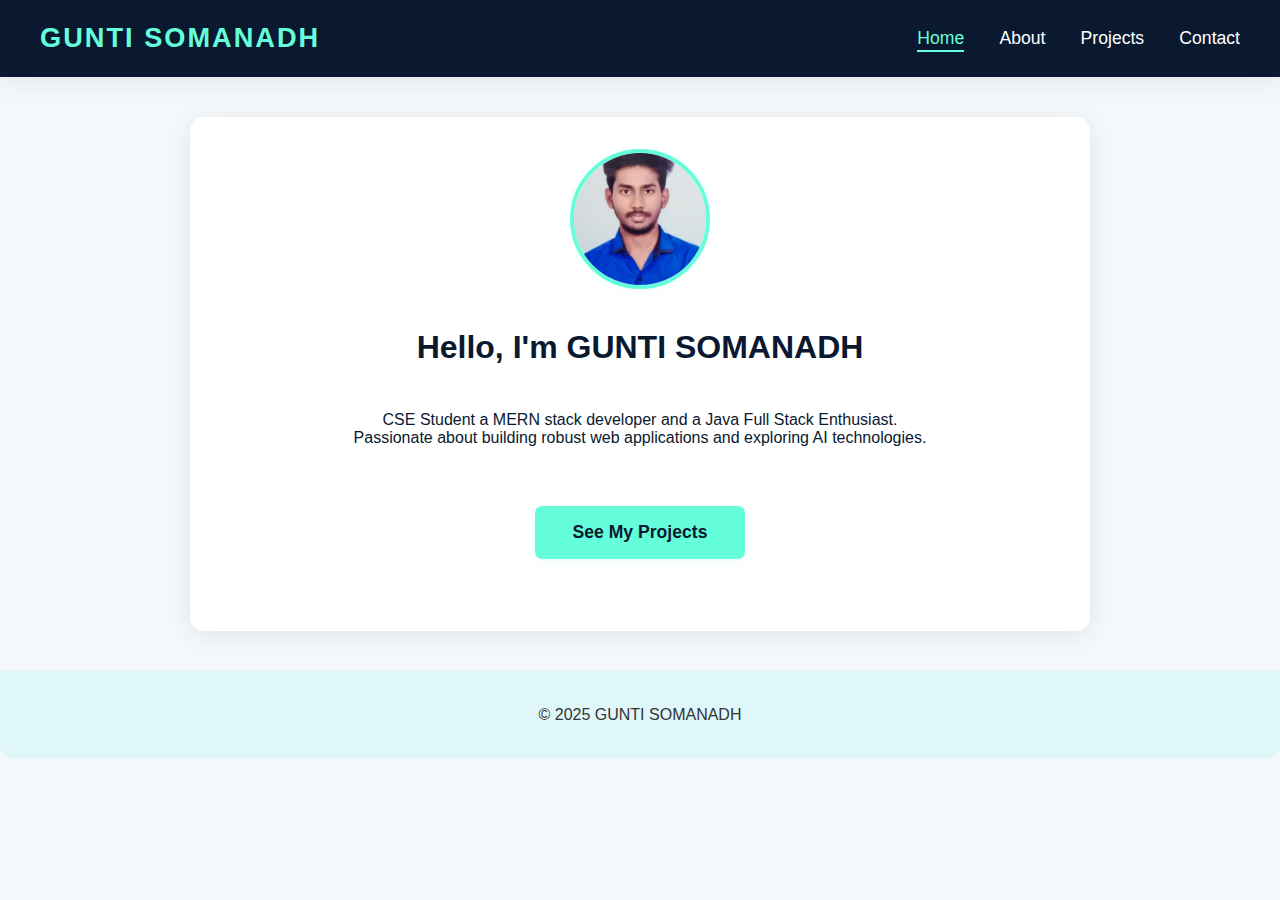
<file: index.html>
<!DOCTYPE html>
<html lang="en">
<head>
  <meta charset="UTF-8" />
  <meta name="viewport" content="width=device-width, initial-scale=1.0"/>
  <title>MY Portfolio</title>
  <link rel="icon" type="image/x-icon" href="images/favicon.ico">

  <link rel="stylesheet" href="styles.css"/>
</head>
<body>
  <header>
    <div class="logo">GUNTI SOMANADH</div>
    <nav>
      <ul>
        <li><a href="index.html" class="active">Home</a></li>
        <li><a href="about.html">About</a></li>
        <li><a href="projects.html">Projects</a></li>
        <li><a href="contact.html">Contact</a></li>
      </ul>
    </nav>
  </header>
  <main>
    <section class="hero">
      <img src="images/profile.jpg" alt="GUNTI SOMANADH" class="profile-img"/>
      <h1>Hello, I'm GUNTI SOMANADH</h1>
      <p>
        CSE Student a MERN stack developer and a Java Full Stack Enthusiast.<br>
        Passionate about building robust web applications and exploring AI technologies.
      </p>
      <a href="projects.html" class="btn">See My Projects</a>
    </section>
  </main>
  <footer>
    <p>&copy; 2025 GUNTI SOMANADH</p>
  </footer>
  <script src="script.js"></script>
</body>
</html>
</file>
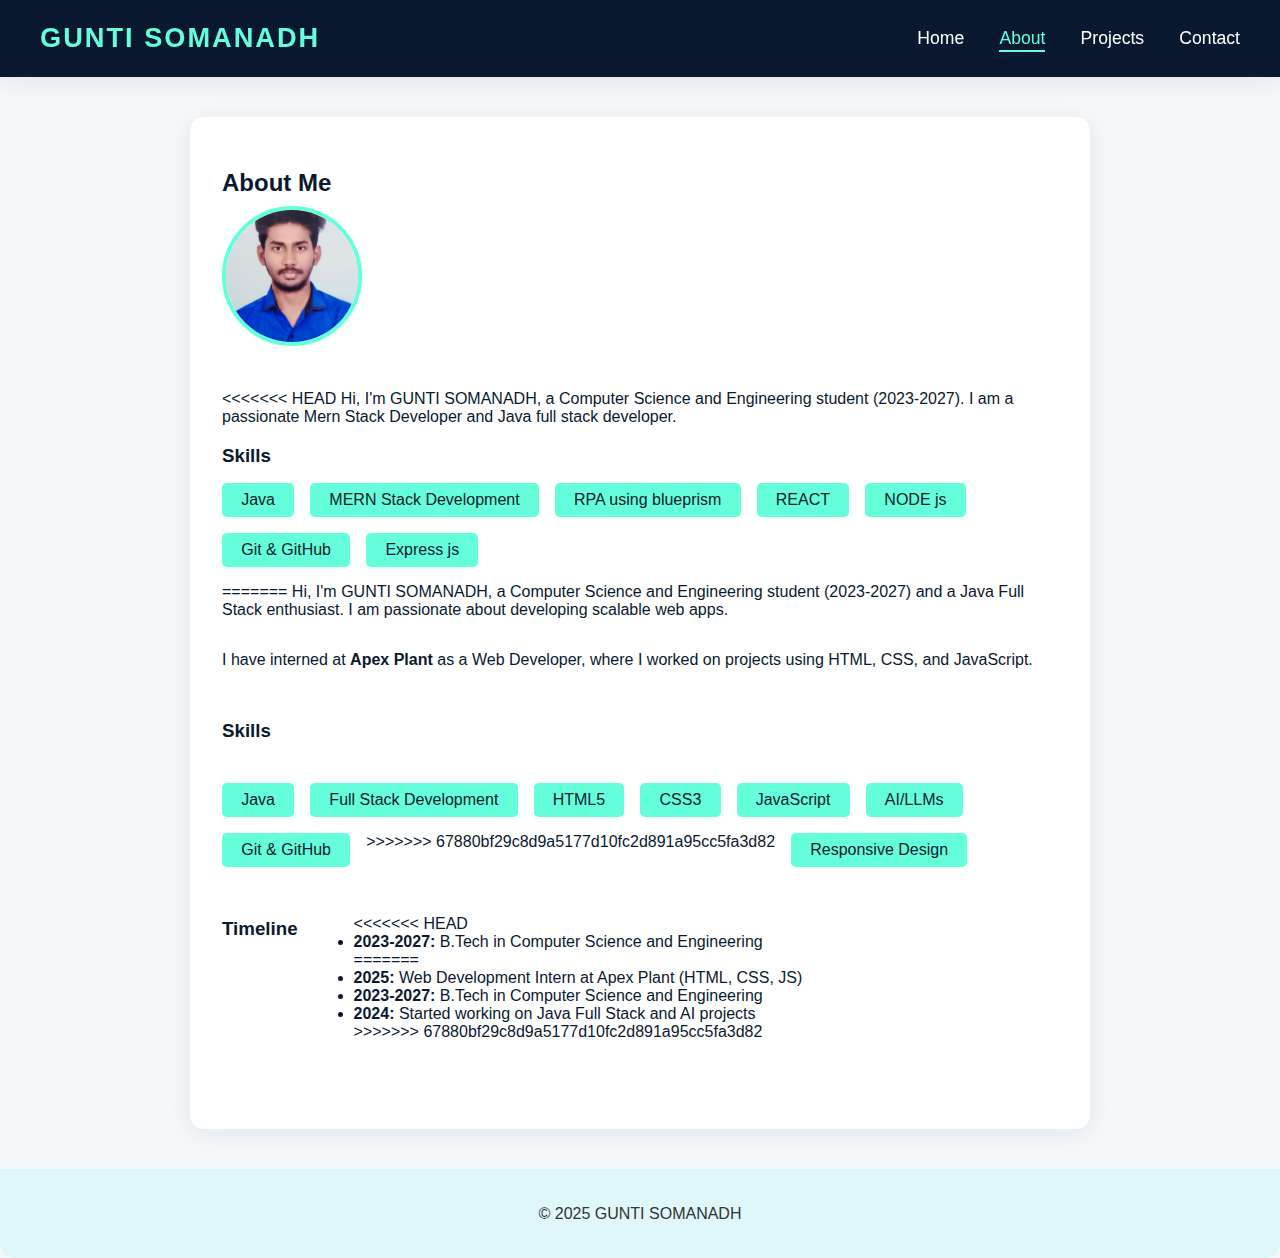
<file: about.html>
<!DOCTYPE html>
<html lang="en">
<head>
  <meta charset="UTF-8" />
  <meta name="viewport" content="width=device-width, initial-scale=1.0"/>
  <title>About | GUNTI SOMANADH</title>
  <link rel="stylesheet" href="styles.css"/>
</head>
<body>
  <header>
    <div class="logo">GUNTI SOMANADH</div>
    <nav>
      <ul>
        <li><a href="index.html">Home</a></li>
        <li><a href="about.html" class="active">About</a></li>
        <li><a href="projects.html">Projects</a></li>
        <li><a href="contact.html">Contact</a></li>
      </ul>
    </nav>
  </header>
  <main>
    <section>
      <h2>About Me</h2>
      <img src="images/profile.jpg" alt="GUNTI SOMANADH" class="profile-img" style="margin-bottom:1.5rem;">
      <p>
<<<<<<< HEAD
        Hi, I'm GUNTI SOMANADH, a Computer Science and Engineering student (2023-2027).
        I am a passionate Mern Stack Developer and Java full stack developer.

      <h3>Skills</h3>
      <div class="skills-list">
        <span class="skill">Java</span>
        <span class="skill">MERN Stack Development</span>
        <span class="skill">RPA using blueprism</span>
        <span class="skill">REACT</span>
        <span class="skill">NODE js</span>
        <span class="skill">Git & GitHub</span>
        <span class="skill">Express js</span>
=======
        Hi, I'm GUNTI SOMANADH, a Computer Science and Engineering student (2023-2027) and a Java Full Stack enthusiast. I am passionate about developing scalable web apps.
      <p>
        I have interned at <b>Apex Plant</b> as a Web Developer, where I worked on projects using HTML, CSS, and JavaScript.
      </p>
      <h3>Skills</h3>
      <div class="skills-list">
        <span class="skill">Java</span>
        <span class="skill">Full Stack Development</span>
        <span class="skill">HTML5</span>
        <span class="skill">CSS3</span>
        <span class="skill">JavaScript</span>
        <span class="skill">AI/LLMs</span>
        <span class="skill">Git & GitHub</span>
>>>>>>> 67880bf29c8d9a5177d10fc2d891a95cc5fa3d82
        <span class="skill">Responsive Design</span>
      </div>
      <h3>Timeline</h3>
      <ul>
<<<<<<< HEAD
        <li><b>2023-2027:</b> B.Tech in Computer Science and Engineering</li>
=======
        <li><b>2025:</b> Web Development Intern at Apex Plant (HTML, CSS, JS)</li>
        <li><b>2023-2027:</b> B.Tech in Computer Science and Engineering</li>
        <li><b>2024:</b> Started working on Java Full Stack and AI projects</li>
>>>>>>> 67880bf29c8d9a5177d10fc2d891a95cc5fa3d82
      </ul>
    </section>
  </main>
  <footer>
    <p>&copy; 2025 GUNTI SOMANADH</p>
  </footer>
</body>
</html>
</file>
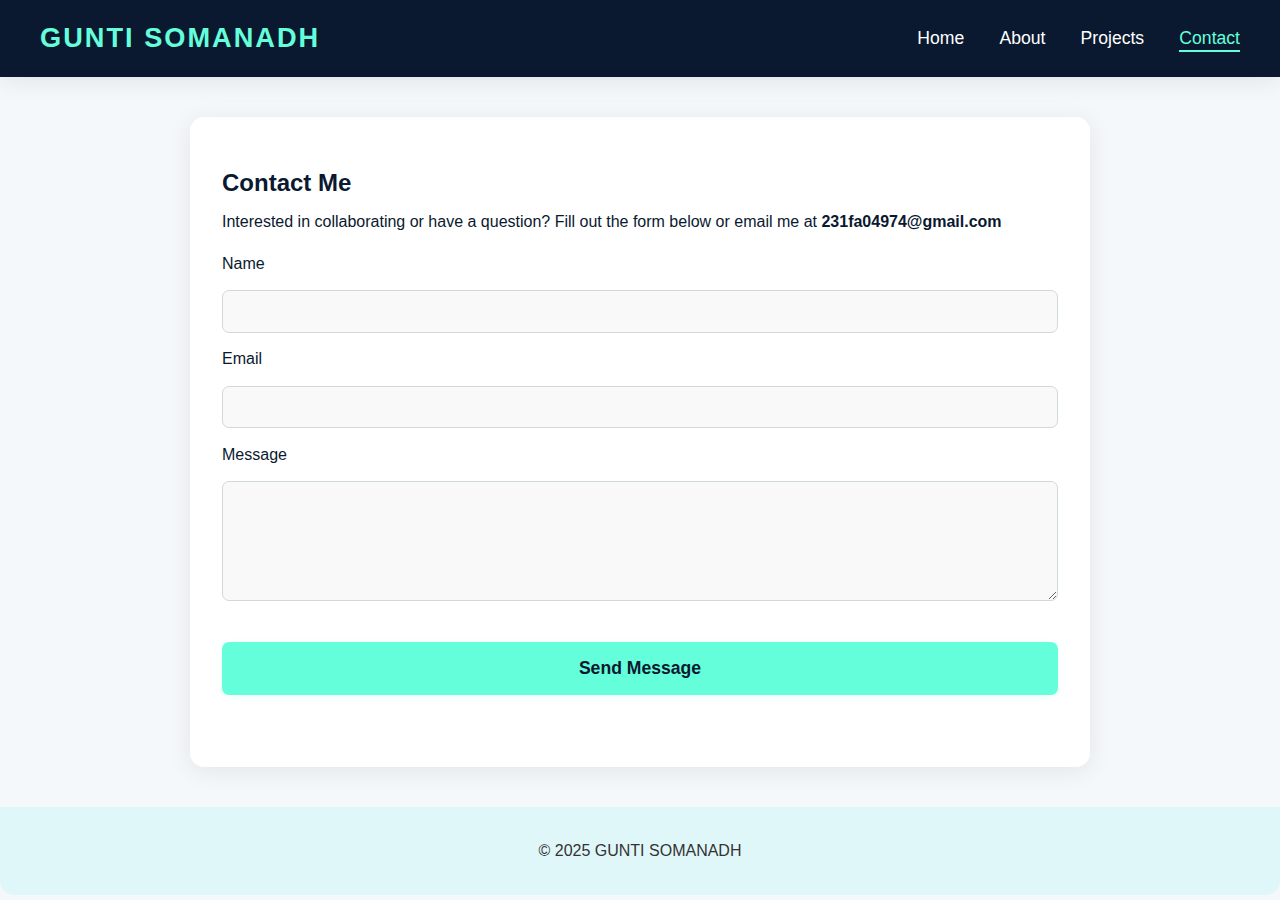
<file: contact.html>
<!DOCTYPE html>
<html lang="en">
<head>
  <meta charset="UTF-8" />
  <meta name="viewport" content="width=device-width, initial-scale=1.0"/>
  <title>Contact | GUNTI SOMANADH</title>
  <link rel="stylesheet" href="styles.css"/>
</head>
<body>
  <header>
    <div class="logo">GUNTI SOMANADH</div>
    <nav>
      <ul>
        <li><a href="index.html">Home</a></li>
        <li><a href="about.html">About</a></li>
        <li><a href="projects.html">Projects</a></li>
        <li><a href="contact.html" class="active">Contact</a></li>
      </ul>
    </nav>
  </header>
  <main>
    <section>
      <h2>Contact Me</h2>
      <p>
        Interested in collaborating or have a question? Fill out the form below or email me at <b>231fa04974@gmail.com</b>
      </p>
      <form id="contactForm">
        <label for="name">Name</label>
        <input type="text" id="name" required>
        <label for="email">Email</label>
        <input type="email" id="email" required>
        <label for="message">Message</label>
        <textarea id="message" rows="5" required></textarea>
        <button type="submit" class="btn">Send Message</button>
      </form>
    </section>
  </main>
  <footer>
    <p>&copy; 2025 GUNTI SOMANADH</p>
  </footer>
  <script src="script.js"></script>
</body>
</html>
</file>
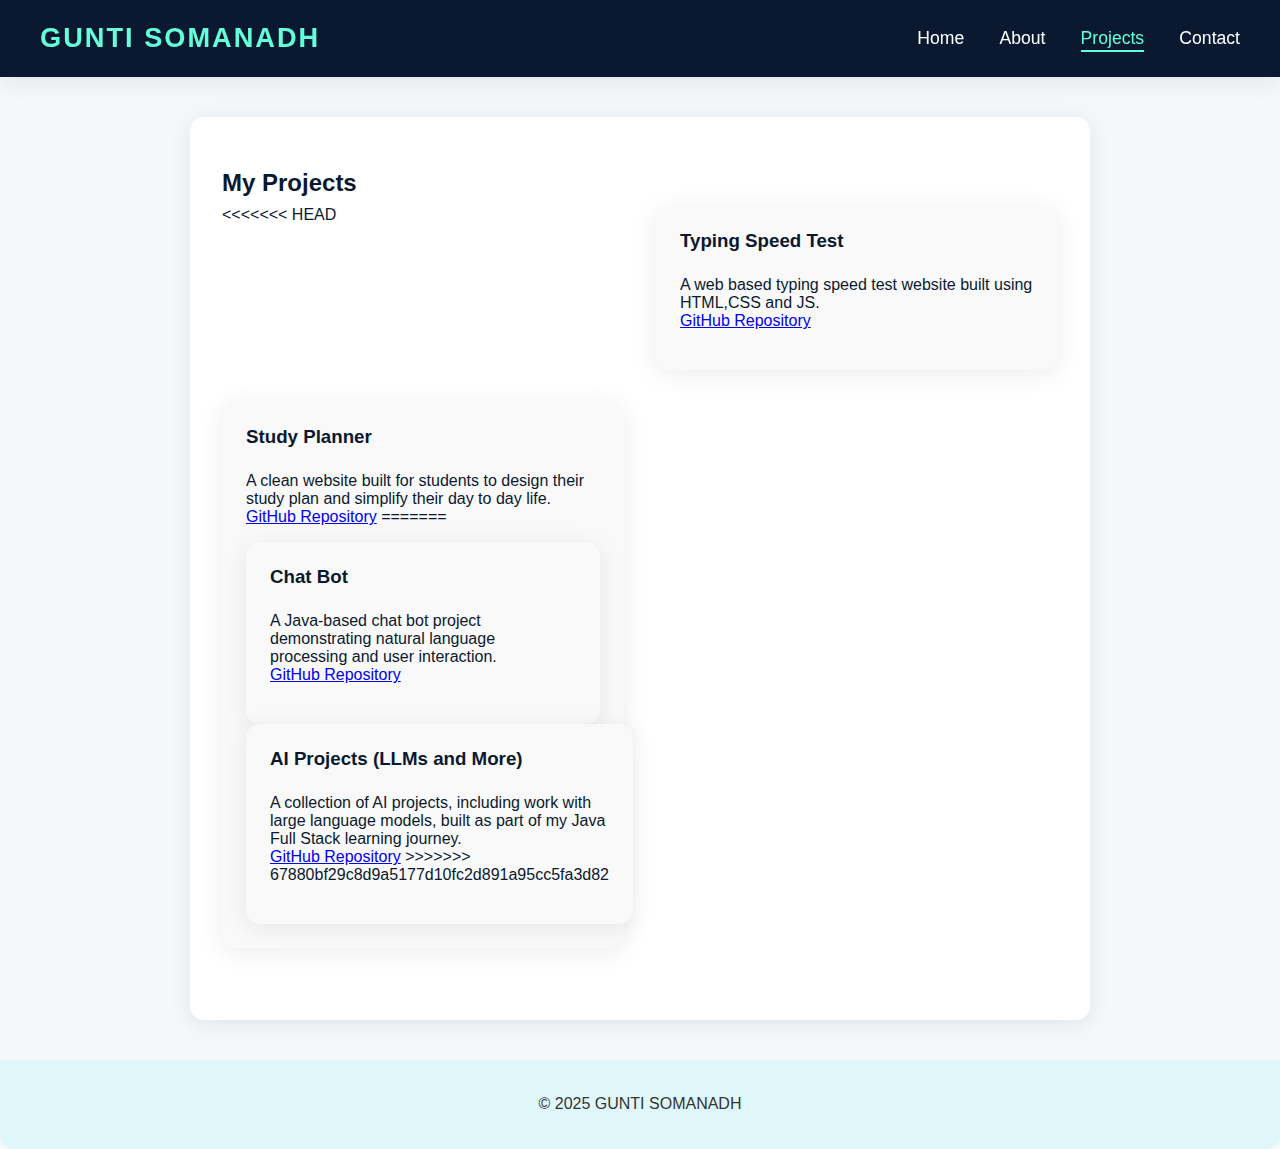
<file: projects.html>
<!DOCTYPE html>
<html lang="en">
<head>
  <meta charset="UTF-8" />
  <meta name="viewport" content="width=device-width, initial-scale=1.0"/>
  <title>Projects | GUNTI SOMANADH</title>
  <link rel="stylesheet" href="styles.css"/>
</head>
<body>
  <header>
    <div class="logo">GUNTI SOMANADH</div>
    <nav>
      <ul>
        <li><a href="index.html">Home</a></li>
        <li><a href="about.html">About</a></li>
        <li><a href="projects.html" class="active">Projects</a></li>
        <li><a href="contact.html">Contact</a></li>
      </ul>
    </nav>
  </header>
  <main>
    <section>
      <h2>My Projects</h2>
      <div class="projects-grid">
<<<<<<< HEAD

        <div class="project-card">
          <h3>Typing Speed Test</h3>
          <p>
            A web based typing speed test website built using HTML,CSS and JS.<br>
            <a href="https://github.com/somanadhgunti/BATCH-01.git" target="_blank">GitHub Repository</a>
          </p>
        </div>

        <div class="project-card">
          <h3>Study Planner</h3>
          <p>
            A clean website built for students to design their study plan and simplify their day to day life.<br>
            <a href="https://github.com/somanadhgunti/Study-Planner" target="_blank">GitHub Repository</a>
=======
        <div class="project-card">
         
          <h3>Chat Bot</h3>
          <p>
            A Java-based chat bot project demonstrating natural language processing and user interaction.<br>
            <a href="https://github.com/somanadhgunti/CHATBOT" target="_blank">GitHub Repository</a>
          </p>
        </div>
        <div class="project-card">
          
          <h3>AI Projects (LLMs and More)</h3>
          <p>
            A collection of AI projects, including work with large language models, built as part of my Java Full Stack learning journey.<br>
            <a href="https://github.com/somanadhgunti/JAVA_FULL_STACK_CRT_PROJECTS" target="_blank">GitHub Repository</a>
>>>>>>> 67880bf29c8d9a5177d10fc2d891a95cc5fa3d82
          </p>
        </div>
        <!-- Add more project cards as you create more projects -->
      </div>
    </section>
  </main>
  <footer>
    <p>&copy; 2025 GUNTI SOMANADH</p>
  </footer>
</body>
</html>
</file>
<file: styles.css>
:root {
  --primary: #0a192f;
  --accent: #64ffda;
  --bg: #f4f8fb;
  --white: #fff;
  --shadow: 0 4px 24px rgba(0,0,0,0.08);
  --radius: 14px;
  --transition: 0.3s cubic-bezier(.4,0,.2,1);
}

*,
*::before,
*::after {
  box-sizing: border-box;
}

body {
  margin: 0;
  font-family: 'Segoe UI', 'Arial', sans-serif;
  background: var(--bg);
  color: var(--primary);
  min-height: 100vh;
}

header {
  background: var(--primary);
  color: var(--white);
  display: flex;
  justify-content: space-between;
  align-items: center;
  padding: 1.4rem 2.5rem;
  box-shadow: var(--shadow);
  position: sticky;
  top: 0;
  z-index: 1000;
}

.logo {
  font-size: 1.7rem;
  font-weight: 700;
  letter-spacing: 2px;
  color: var(--accent);
}

nav ul {
  list-style: none;
  display: flex;
  gap: 2.2rem;
  margin: 0;
  padding: 0;
}

nav a {
  color: var(--white);
  text-decoration: none;
  font-weight: 500;
  font-size: 1.1rem;
  padding-bottom: 2px;
  border-bottom: 2px solid transparent;
  transition: color var(--transition), border-color var(--transition);
}

nav a.active,
nav a:hover {
  color: var(--accent);
  border-bottom: 2px solid var(--accent);
}

main {
  max-width: 900px;
  margin: 2.5rem auto 0 auto;
  padding: 2rem;
  background: var(--white);
  border-radius: var(--radius);
  box-shadow: var(--shadow);
  animation: fadeIn 1s ease;
}

@keyframes fadeIn {
  from { opacity: 0; transform: translateY(30px);}
  to   { opacity: 1; transform: translateY(0);}
}

.hero {
  display: flex;
  flex-direction: column;
  align-items: center;
  gap: 1.2rem;
  text-align: center;
}

.profile-img {
  width: 140px;
  height: 140px;
  object-fit: cover;
  border-radius: 50%;
  border: 4px solid var(--accent);
  box-shadow: 0 2px 12px rgba(100,255,218,0.08);
}

.btn {
  display: inline-block;
  margin-top: 1.5rem;
  padding: 0.85rem 2.2rem;
  background: var(--accent);
  color: var(--primary);
  border-radius: 7px;
  font-weight: bold;
  text-decoration: none;
  font-size: 1.1rem;
  box-shadow: 0 2px 8px rgba(100,255,218,0.12);
  transition: background var(--transition), color var(--transition);
  border: 2px solid var(--accent);
}

.btn:hover {
  background: var(--primary);
  color: var(--accent);
}

section {
  margin-bottom: 2.5rem;
}

h1, h2, h3 {
  font-weight: 700;
  color: var(--primary);
  margin-bottom: 0.6rem;
}

.skills-list {
  display: flex;
  flex-wrap: wrap;
  gap: 1rem;
  margin: 1rem 0;
}

.skill {
  background: var(--accent);
  color: var(--primary);
  padding: 0.5rem 1.2rem;
  border-radius: 5px;
  font-weight: 500;
  box-shadow: 0 2px 6px rgba(100,255,218,0.08);
}

.projects-grid {
  display: grid;
  grid-template-columns: repeat(auto-fit, minmax(270px, 1fr));
  gap: 2rem;
}

.project-card {
  background: #f9f9f9;
  border-radius: var(--radius);
  box-shadow: var(--shadow);
  padding: 1.5rem;
  transition: transform var(--transition), box-shadow var(--transition);
  display: flex;
  flex-direction: column;
  align-items: flex-start;
}

.project-card:hover {
  transform: translateY(-8px) scale(1.03);
  box-shadow: 0 8px 32px rgba(100,255,218,0.16);
}

.project-card img {
  width: 100%;
  border-radius: 8px;
  margin-bottom: 1rem;
}

.project-card h3 {
  margin-top: 0;
  margin-bottom: 0.5rem;
}

.project-card p {
  flex-grow: 1;
}

footer {
  text-align: center;
  padding: 1.2rem 0;
  background: #e0f7fa;
  color: #333;
  margin-top: 2.5rem;
  border-radius: 0 0 var(--radius) var(--radius);
  font-size: 1rem;
}

form {
  display: flex;
  flex-direction: column;
  gap: 1.1rem;
  margin-top: 1.5rem;
}

input, textarea {
  padding: 0.7rem 1rem;
  border: 1px solid #cfd8dc;
  border-radius: 7px;
  font-size: 1rem;
  background: #f9f9f9;
  transition: border-color var(--transition);
}

input:focus, textarea:focus {
  outline: none;
  border-color: var(--accent);
}

label {
  font-weight: 500;
  color: var(--primary);
}

@media (max-width: 700px) {
  main {
    padding: 1rem;
  }
  .projects-grid {
    grid-template-columns: 1fr;
  }
  header {
    flex-direction: column;
    gap: 1rem;
    padding: 1rem;
  }
}
</file>
